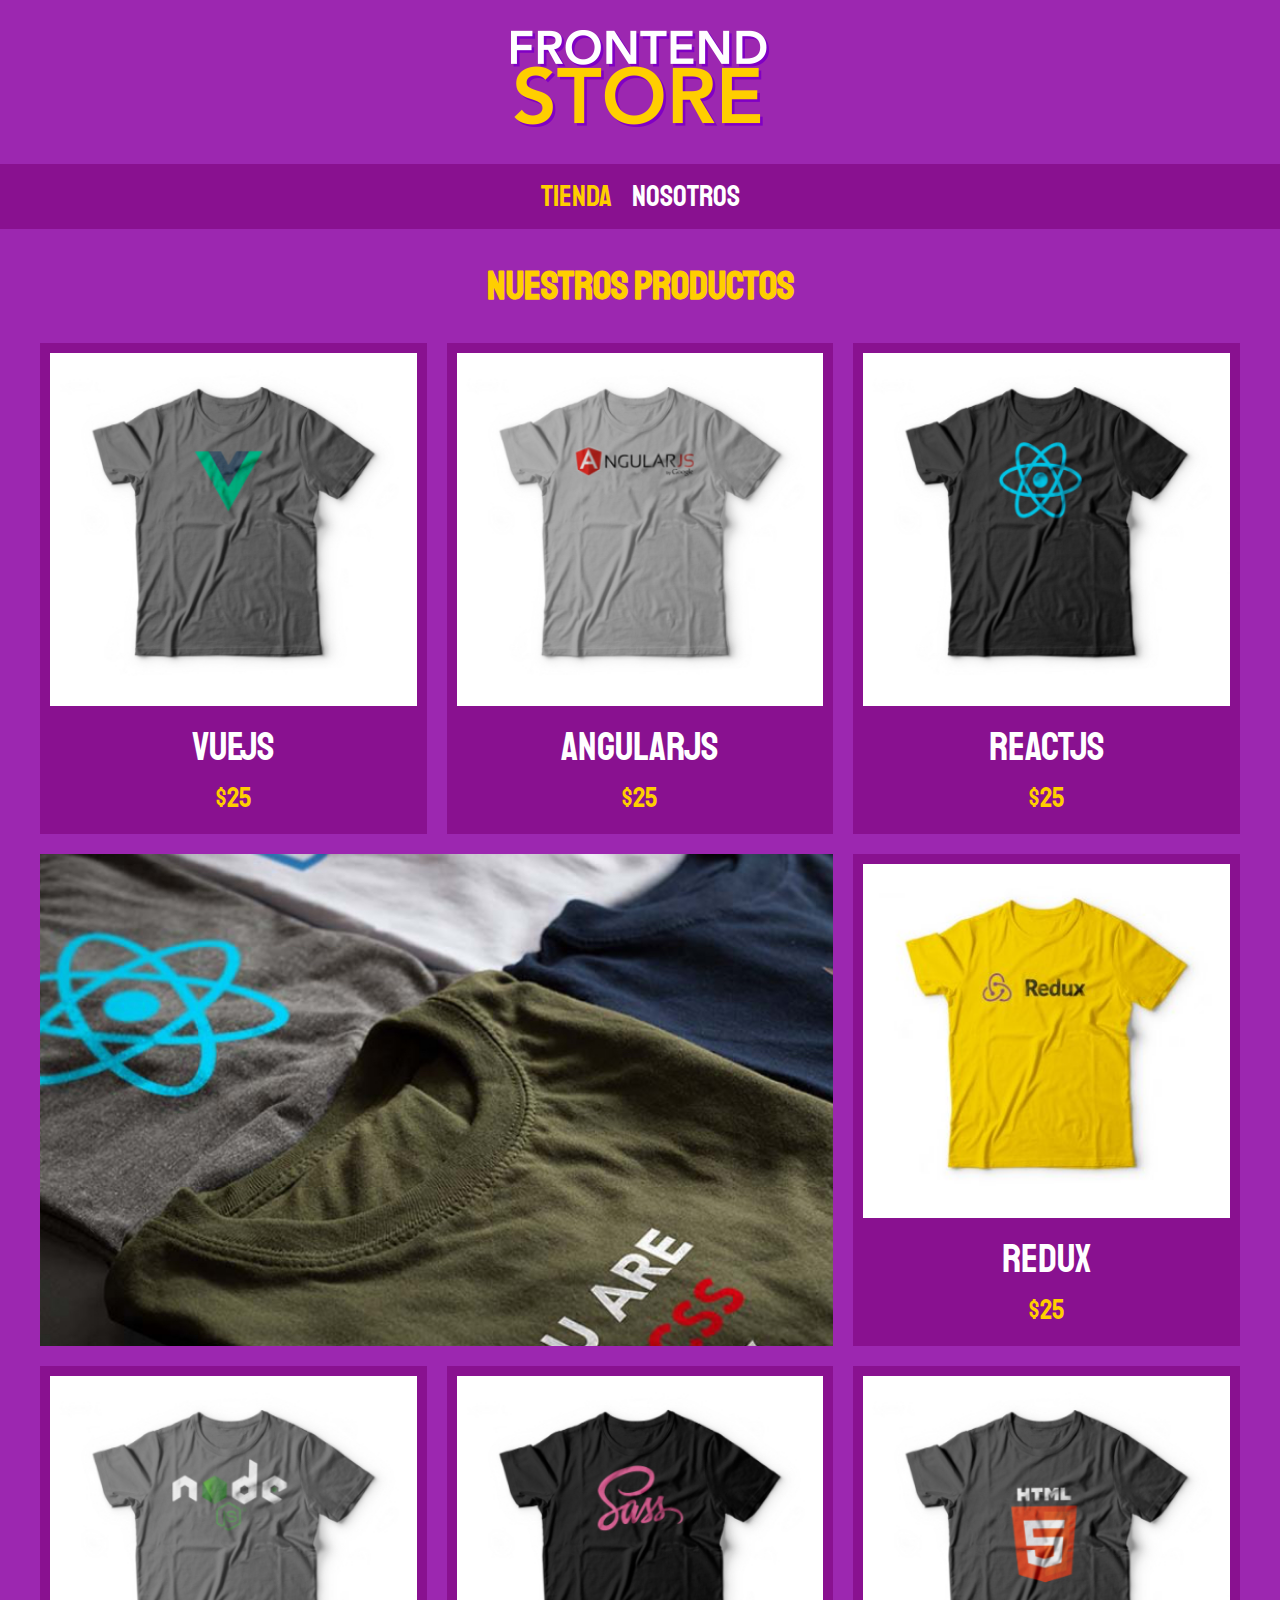
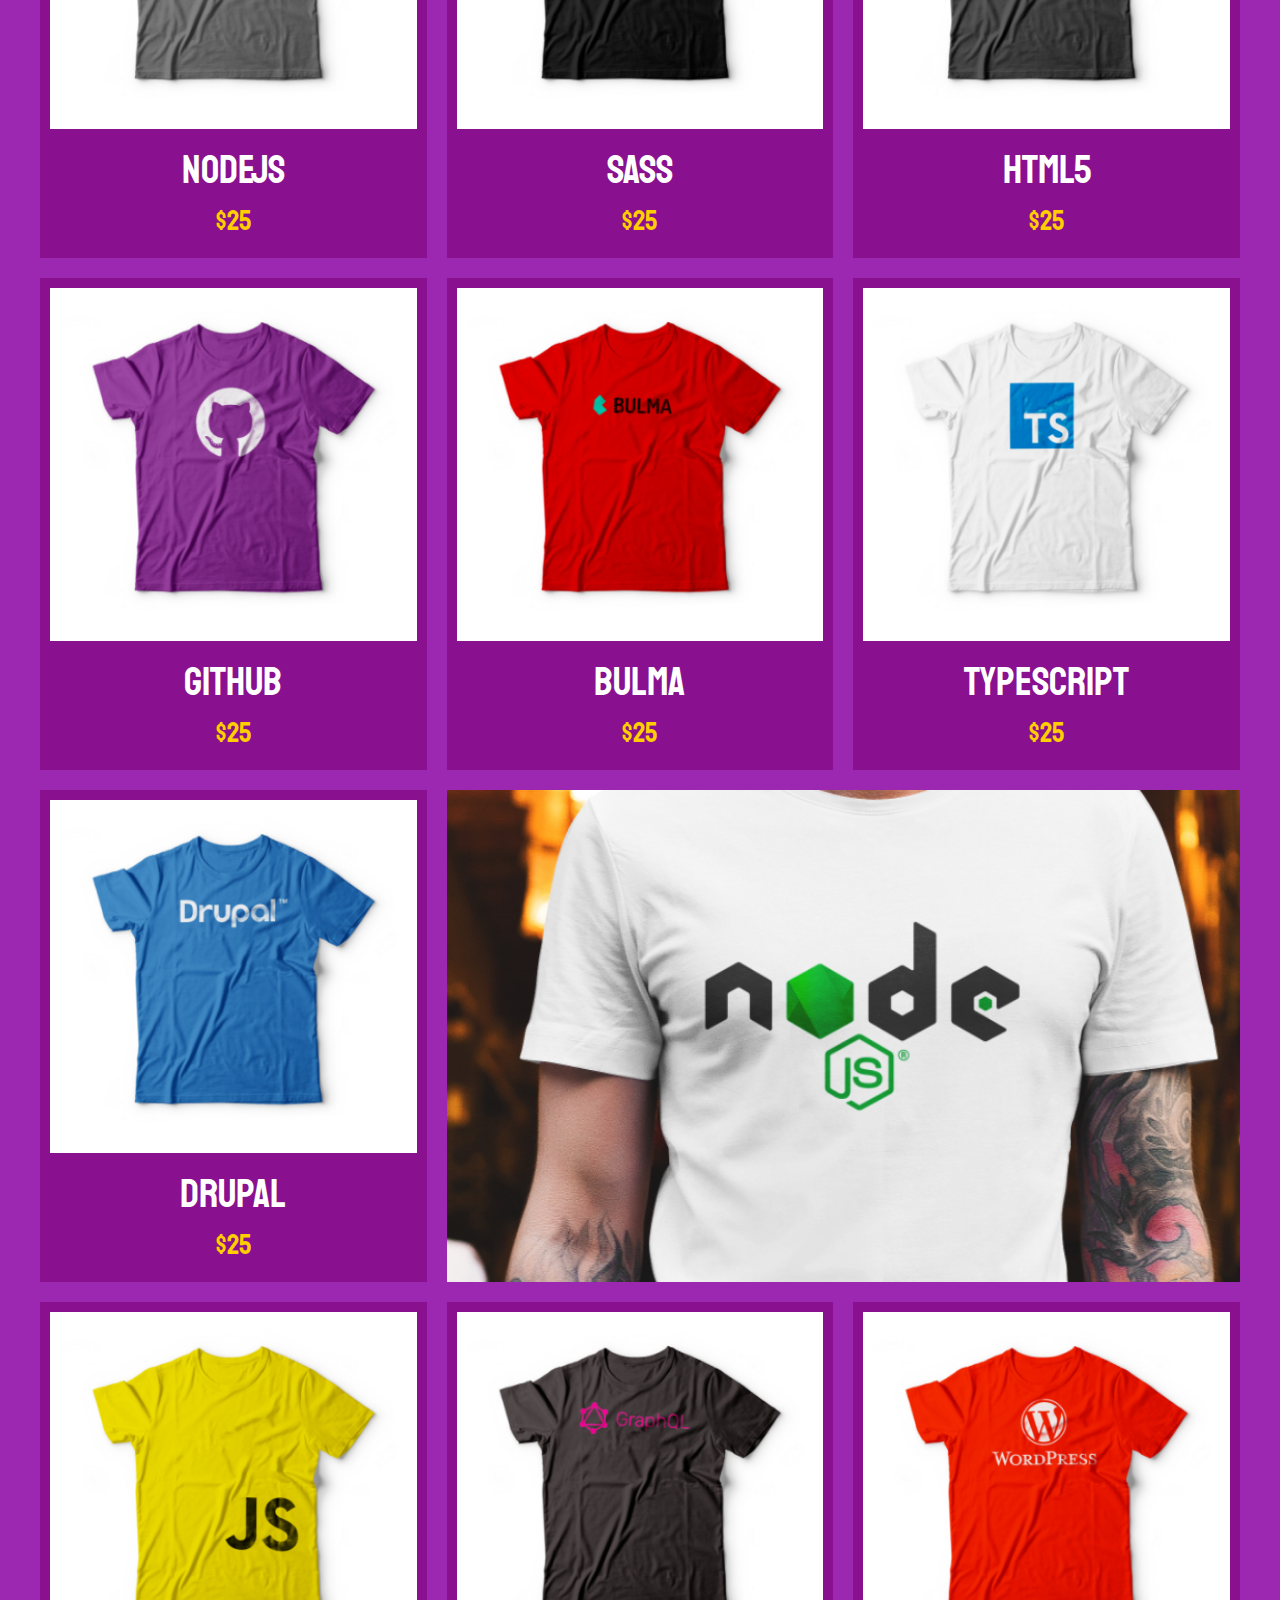
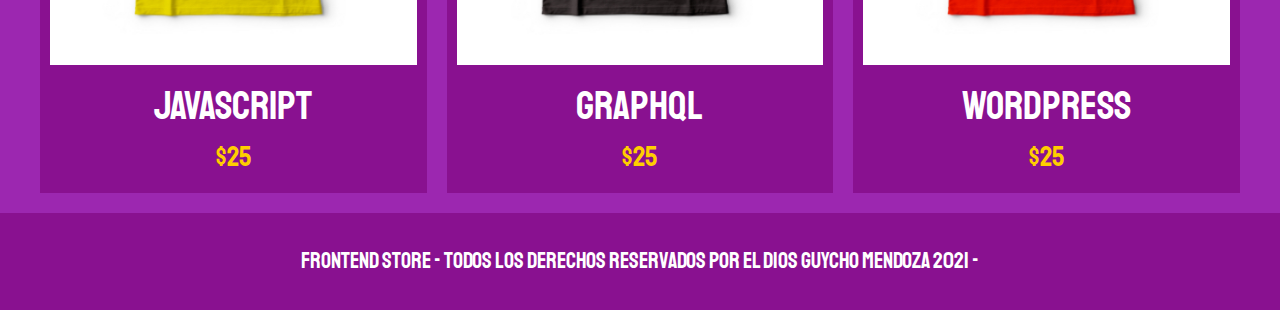
<file: index.html>
<!DOCTYPE html>
<html lang="en">
<head>
    <meta charset="UTF-8">
    <meta http-equiv="X-UA-Compatible" content="IE=edge">
    <meta name="viewport" content="width=device-width, initial-scale=1.0">
    <title>Frontend Store</title>
    <link rel="stylesheet" href="./css/normalize.css">
    <link rel="preconnect" href="https://fonts.googleapis.com">
<link rel="preconnect" href="https://fonts.gstatic.com" crossorigin>
<link href="https://fonts.googleapis.com/css2?family=Staatliches&display=swap" rel="stylesheet">
    <link rel="stylesheet" href="./css/style.css">
</head>
<body>
    <header class="header">
        <a href="index.html">
            <img class="header__logo" src="./FrontEndStore_inicio/img/logo.png" alt="Logo Frontend Store">
        </a>
    </header>

    <nav class="navegacion">
        <a class="navegacion__enlace navegacion__enlace--activo" href="index.html">TIENDA</a>
        <a class="navegacion__enlace" href="nosotros.html">NOSOTROS</a>
    </nav>

    <main class="contenedor">
        <h1>Nuestros Productos</h1>

        <div class="grid">
            <div class="producto">
                <a href="producto.html">
                    <img class="producto__img" src="./FrontEndStore_inicio/img/1.jpg" alt="Imagen camisa">
                    <div class="producto__info">
                        <p class="producto__name">VueJs</p>
                        <p class="producto__price">$25</p>
                    </div>
                </a>
            </div> <!--.producto-->
            <div class="producto">
                <a href="producto.html">
                    <img class="producto__img" src="./FrontEndStore_inicio/img/2.jpg" alt="Imagen camisa">
                    <div class="producto__info">
                        <p class="producto__name">AngularJs</p>
                        <p class="producto__price">$25</p>
                    </div>
                </a>
            </div> <!--.producto-->
            <div class="producto">
                <a href="producto.html">
                    <img class="producto__img" src="./FrontEndStore_inicio/img/3.jpg" alt="Imagen camisa">
                    <div class="producto__info">
                        <p class="producto__name">ReactJs</p>
                        <p class="producto__price">$25</p>
                    </div>
                </a>
            </div> <!--.producto-->
            <div class="producto">
                <a href="producto.html">
                    <img class="producto__img" src="./FrontEndStore_inicio/img/4.jpg" alt="Imagen camisa">
                    <div class="producto__info">
                        <p class="producto__name">Redux</p>
                        <p class="producto__price">$25</p>
                    </div>
                </a>
            </div> <!--.producto-->
            <div class="producto">
                <a href="producto.html">
                    <img class="producto__img" src="./FrontEndStore_inicio/img/5.jpg" alt="Imagen camisa">
                    <div class="producto__info">
                        <p class="producto__name">NodeJs</p>
                        <p class="producto__price">$25</p>
                    </div>
                </a>
            </div> <!--.producto-->
            <div class="producto">
                <a href="producto.html">
                    <img class="producto__img" src="./FrontEndStore_inicio/img/6.jpg" alt="Imagen camisa">
                    <div class="producto__info">
                        <p class="producto__name">SASS</p>
                        <p class="producto__price">$25</p>
                    </div>
                </a>
            </div> <!--.producto-->
            <div class="producto">
                <a href="producto.html">
                    <img class="producto__img" src="./FrontEndStore_inicio/img/7.jpg" alt="Imagen camisa">
                    <div class="producto__info">
                        <p class="producto__name">HTML5</p>
                        <p class="producto__price">$25</p>
                    </div>
                </a>
            </div> <!--.producto-->
            <div class="producto">
                <a href="producto.html">
                    <img class="producto__img" src="./FrontEndStore_inicio/img/8.jpg" alt="Imagen camisa">
                    <div class="producto__info">
                        <p class="producto__name">Github</p>
                        <p class="producto__price">$25</p>
                    </div>
                </a>
            </div> <!--.producto-->
            <div class="producto">
                <a href="producto.html">
                    <img class="producto__img" src="./FrontEndStore_inicio/img/9.jpg" alt="Imagen camisa">
                    <div class="producto__info">
                        <p class="producto__name">Bulma</p>
                        <p class="producto__price">$25</p>
                    </div>
                </a>
            </div> <!--.producto-->
            <div class="producto">
                <a href="producto.html">
                    <img class="producto__img" src="./FrontEndStore_inicio/img/10.jpg" alt="Imagen camisa">
                    <div class="producto__info">
                        <p class="producto__name">TypeScript</p>
                        <p class="producto__price">$25</p>
                    </div>
                </a>
            </div> <!--.producto-->
            <div class="producto">
                <a href="producto.html">
                    <img class="producto__img" src="./FrontEndStore_inicio/img/11.jpg" alt="Imagen camisa">
                    <div class="producto__info">
                        <p class="producto__name">Drupal</p>
                        <p class="producto__price">$25</p>
                    </div>
                </a>
            </div> <!--.producto-->
            <div class="producto">
                <a href="producto.html">
                    <img class="producto__img" src="./FrontEndStore_inicio/img/12.jpg" alt="Imagen camisa">
                    <div class="producto__info">
                        <p class="producto__name">Javascript</p>
                        <p class="producto__price">$25</p>
                    </div>
                </a>
            </div> <!--.producto-->
            <div class="producto">
                <a href="producto.html">
                    <img class="producto__img" src="./FrontEndStore_inicio/img/13.jpg" alt="Imagen camisa">
                    <div class="producto__info">
                        <p class="producto__name">GraphQL</p>
                        <p class="producto__price">$25</p>
                    </div>
                </a>
            </div> <!--.producto-->
            <div class="producto">
                <a href="producto.html">
                    <img class="producto__img" src="./FrontEndStore_inicio/img/14.jpg" alt="Imagen camisa">
                    <div class="producto__info">
                        <p class="producto__name">Wordpress</p>
                        <p class="producto__price">$25</p>
                    </div>
                </a>
            </div> <!--.producto-->

            <div class="grafico grafico--camisas"></div>
            <div class="grafico grafico--node">

            </div>

        </div>
    </main>

    <footer class="footer">
        <p class="footer__text">Frontend Store - Todos los derechos Reservados por el Dios Guycho Mendoza 2021 -</p>
    </footer>
</body>
</html>
</file>
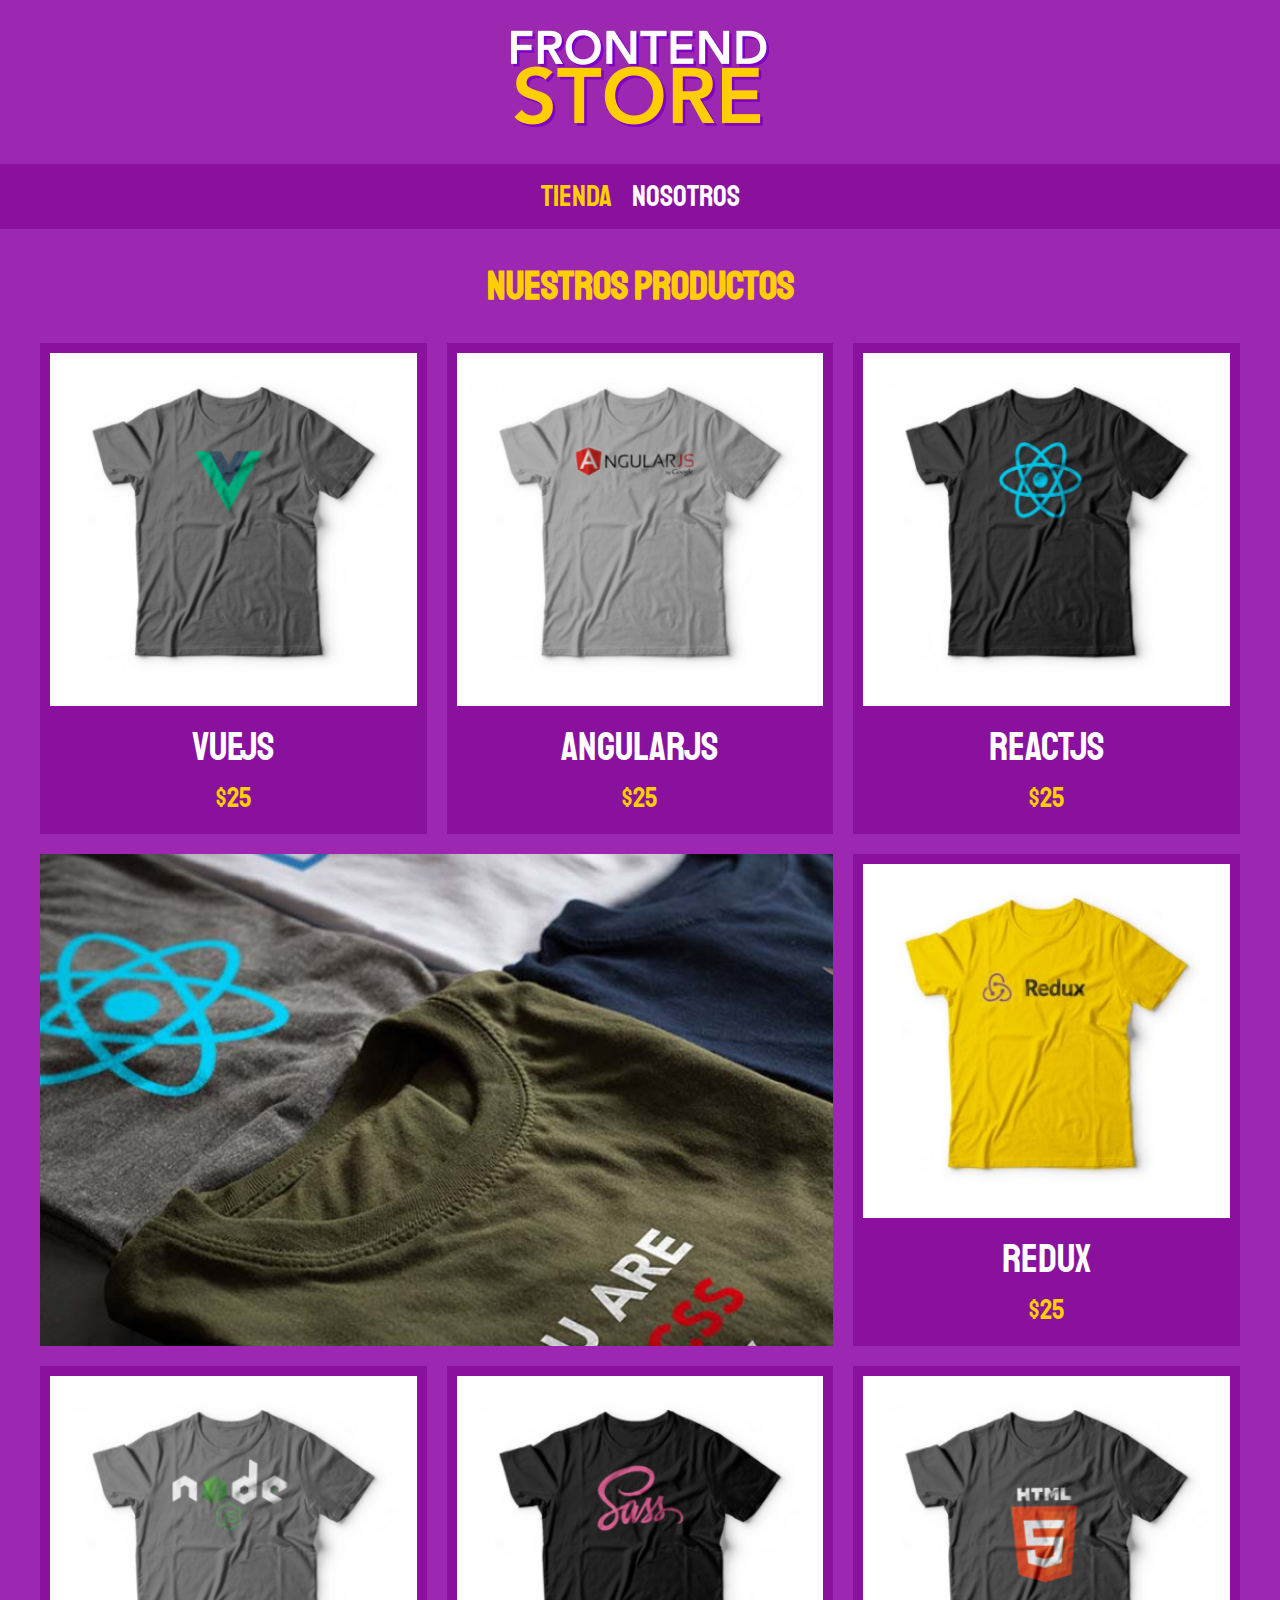
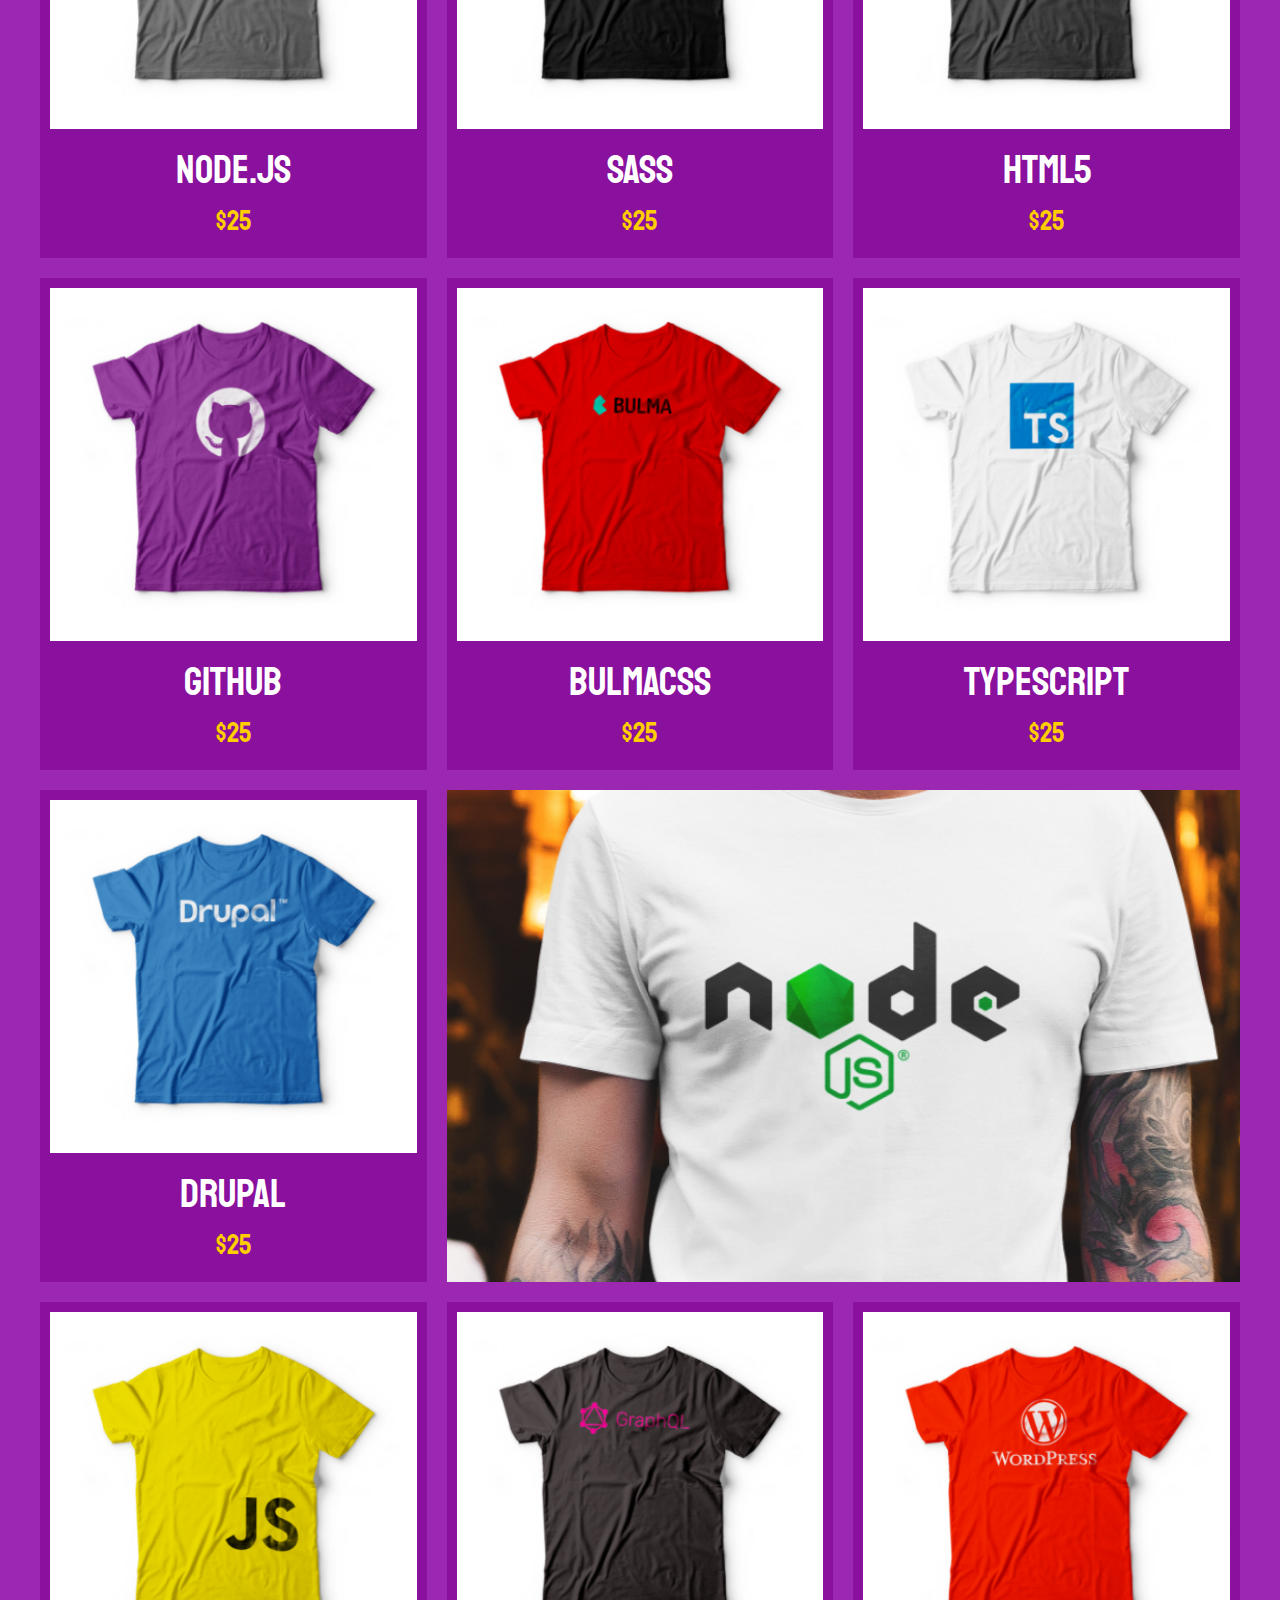
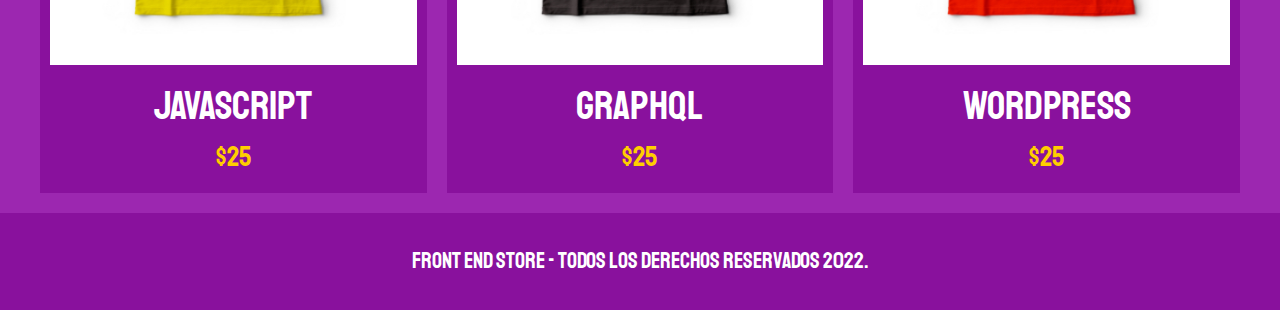
<file: FrontEndStore_fin/index.html>
<!DOCTYPE html>
<html lang="en">
<head>
    <meta charset="UTF-8">
    <meta name="viewport" content="width=device-width, initial-scale=1.0">
    <title>FrontEnd Store</title>
    <link rel="stylesheet" href="css/normalize.css">
    <link href="https://fonts.googleapis.com/css2?family=Staatliches&display=swap" rel="stylesheet">
    <link rel="stylesheet" href="css/style.css">
</head>
<body>
    <header class="header">
        <a href="index.html">
            <img class="header__logo" src="img/logo.png" alt="Logotipo">
        </a>
    </header>

    <nav class="navegacion">
        <a class="navegacion__enlace navegacion__enlace--activo" href="index.html">Tienda</a>
        <a class="navegacion__enlace" href="nosotros.html">Nosotros</a>
    </nav>

    <main class="contenedor">
        <h1>Nuestros Productos</h1>

        <div class="grid">
            <div class="producto">
                <a href="producto.html">
                    <img class="producto__imagen" src="img/1.jpg" alt="imagen camisa">
                    <div class="producto__informacion">
                        <p class="producto__nombre">VueJS</p>
                        <p class="producto__precio">$25</p>
                    </div>
                </a>
            </div>  <!--.producto-->
            <div class="producto">
                <a href="producto.html">
                    <img class="producto__imagen" src="img/2.jpg" alt="imagen camisa">
                    <div class="producto__informacion">
                        <p class="producto__nombre">AngularJS</p>
                        <p class="producto__precio">$25</p>
                    </div>
                </a>
            </div>  <!--.producto-->
            <div class="producto">
                <a href="producto.html">
                    <img class="producto__imagen" src="img/3.jpg" alt="imagen camisa">
                    <div class="producto__informacion">
                        <p class="producto__nombre">ReactJS</p>
                        <p class="producto__precio">$25</p>
                    </div>
                </a>
            </div>  <!--.producto-->
            <div class="producto">
                <a href="producto.html">
                    <img class="producto__imagen" src="img/4.jpg" alt="imagen camisa">
                    <div class="producto__informacion">
                        <p class="producto__nombre">Redux</p>
                        <p class="producto__precio">$25</p>
                    </div>
                </a>
            </div>  <!--.producto-->
            <div class="producto">
                <a href="producto.html">
                    <img class="producto__imagen" src="img/5.jpg" alt="imagen camisa">
                    <div class="producto__informacion">
                        <p class="producto__nombre">Node.js</p>
                        <p class="producto__precio">$25</p>
                    </div>
                </a>
            </div>  <!--.producto-->
            <div class="producto">
                <a href="producto.html">
                    <img class="producto__imagen" src="img/6.jpg" alt="imagen camisa">
                    <div class="producto__informacion">
                        <p class="producto__nombre">SASS</p>
                        <p class="producto__precio">$25</p>
                    </div>
                </a>
            </div>  <!--.producto-->
            <div class="producto">
                <a href="producto.html">
                    <img class="producto__imagen" src="img/7.jpg" alt="imagen camisa">
                    <div class="producto__informacion">
                        <p class="producto__nombre">HTML5</p>
                        <p class="producto__precio">$25</p>
                    </div>
                </a>
            </div>  <!--.producto-->
            <div class="producto">
                <a href="producto.html">
                    <img class="producto__imagen" src="img/8.jpg" alt="imagen camisa">
                    <div class="producto__informacion">
                        <p class="producto__nombre">Github</p>
                        <p class="producto__precio">$25</p>
                    </div>
                </a>
            </div>  <!--.producto-->
            <div class="producto">
                <a href="producto.html">
                    <img class="producto__imagen" src="img/9.jpg" alt="imagen camisa">
                    <div class="producto__informacion">
                        <p class="producto__nombre">BulmaCSS</p>
                        <p class="producto__precio">$25</p>
                    </div>
                </a>
            </div>  <!--.producto-->
            <div class="producto">
                <a href="producto.html">
                    <img class="producto__imagen" src="img/10.jpg" alt="imagen camisa">
                    <div class="producto__informacion">
                        <p class="producto__nombre">TypeScript</p>
                        <p class="producto__precio">$25</p>
                    </div>
                </a>
            </div>  <!--.producto-->
            <div class="producto">
                <a href="producto.html">
                    <img class="producto__imagen" src="img/11.jpg" alt="imagen camisa">
                    <div class="producto__informacion">
                        <p class="producto__nombre">Drupal</p>
                        <p class="producto__precio">$25</p>
                    </div>
                </a>
            </div>  <!--.producto-->
            <div class="producto">
                <a href="producto.html">
                    <img class="producto__imagen" src="img/12.jpg" alt="imagen camisa">
                    <div class="producto__informacion">
                        <p class="producto__nombre">JavaScript</p>
                        <p class="producto__precio">$25</p>
                    </div>
                </a>
            </div>  <!--.producto-->
            <div class="producto">
                <a href="producto.html">
                    <img class="producto__imagen" src="img/13.jpg" alt="imagen camisa">
                    <div class="producto__informacion">
                        <p class="producto__nombre">GraphQL</p>
                        <p class="producto__precio">$25</p>
                    </div>
                </a>
            </div>  <!--.producto-->
            <div class="producto">
                <a href="producto.html">
                    <img class="producto__imagen" src="img/14.jpg" alt="imagen camisa">
                    <div class="producto__informacion">
                        <p class="producto__nombre">WordPress</p>
                        <p class="producto__precio">$25</p>
                    </div>
                </a>
            </div>  <!--.producto-->

            <div class="grafico grafico--camisas"></div>
            <div class="grafico grafico--node"></div>
        </div>
    </main>

    <footer class="footer">
        <p class="footer__texto">Front End Store - Todos los derechos Reservados 2022.</p>
    </footer>
    
</body>
</html>
</file>
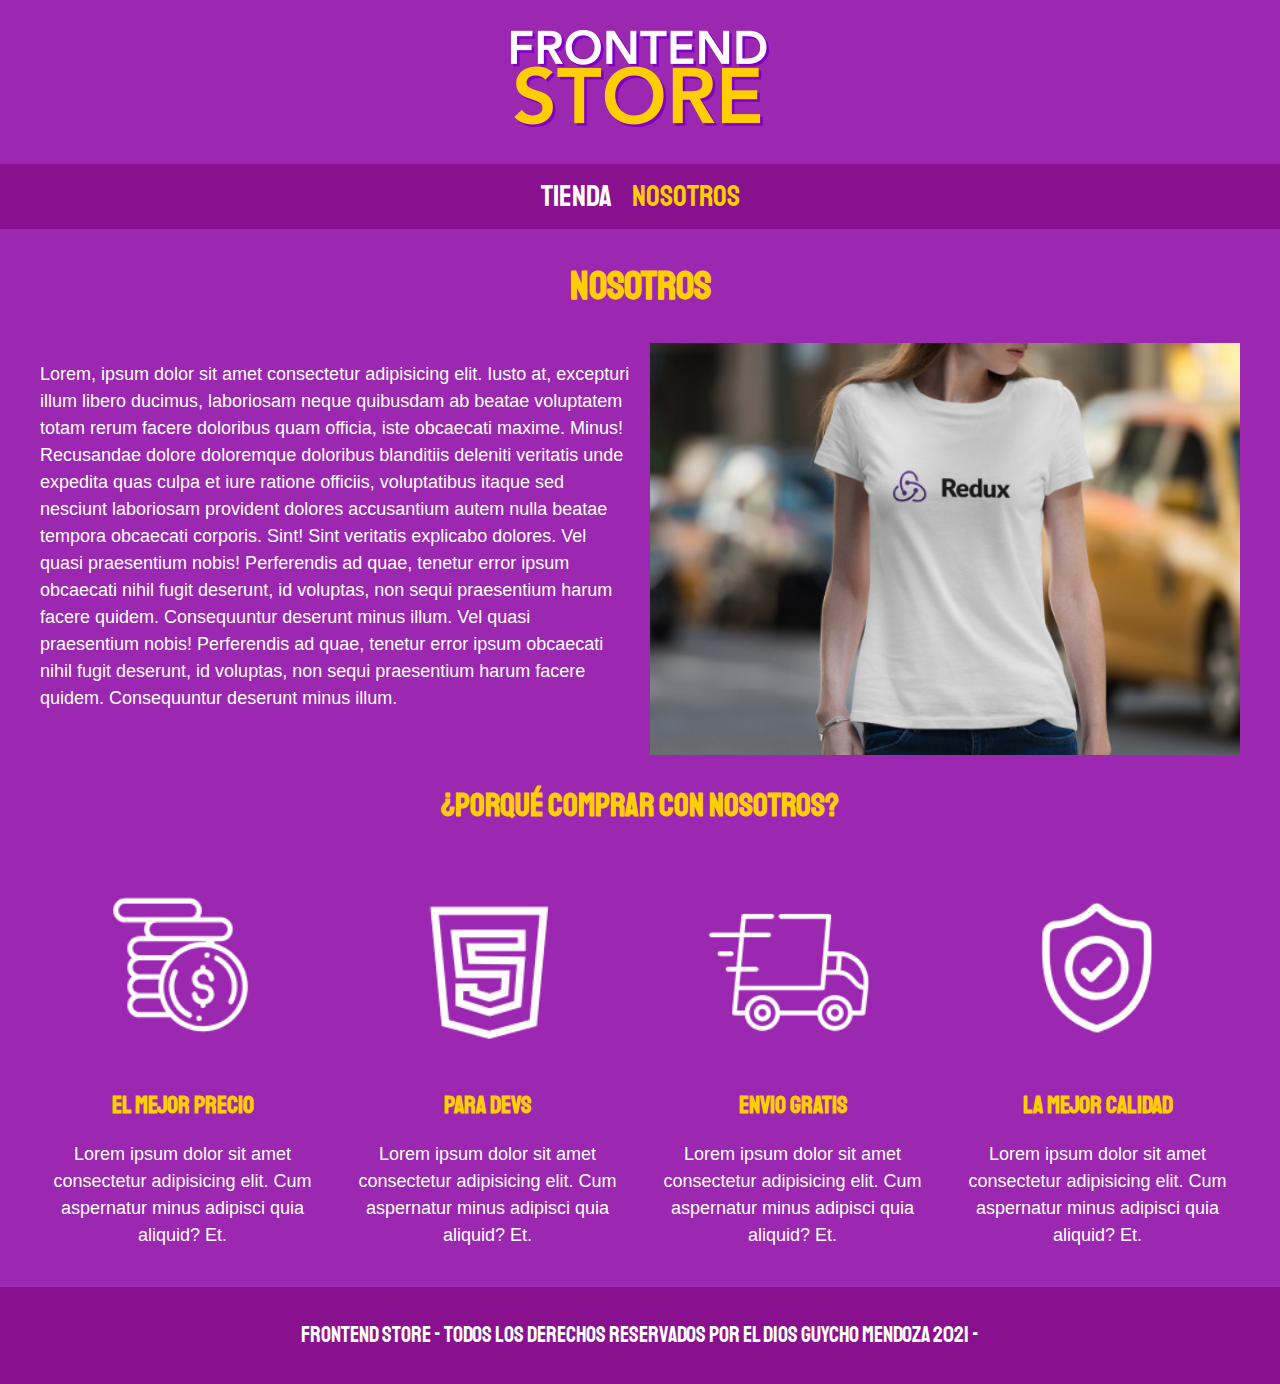
<file: nosotros.html>
<!DOCTYPE html>
<html lang="en">
<head>
    <meta charset="UTF-8">
    <meta http-equiv="X-UA-Compatible" content="IE=edge">
    <meta name="viewport" content="width=device-width, initial-scale=1.0">
    <title>Frontend Store</title>
    <link rel="stylesheet" href="./css/normalize.css">
    <link rel="preconnect" href="https://fonts.googleapis.com">
<link rel="preconnect" href="https://fonts.gstatic.com" crossorigin>
<link href="https://fonts.googleapis.com/css2?family=Staatliches&display=swap" rel="stylesheet">
    <link rel="stylesheet" href="./css/style.css">
</head>
<body>
    <header class="header">
        <a href="index.html">
            <img class="header__logo" src="./FrontEndStore_inicio/img/logo.png" alt="Logo Frontend Store">
        </a>
    </header>

    <nav class="navegacion">
        <a class="navegacion__enlace" href="index.html">TIENDA</a>
        <a class="navegacion__enlace navegacion__enlace--activo" href="nosotros.html">NOSOTROS</a>
    </nav>

    <main class="contenedor">
        <h1>Nosotros</h1>
        <div class="grid--nosotros">
            <div class="grid--nosotros__texto">
                <p>
                    Lorem, ipsum dolor sit amet consectetur adipisicing elit. Iusto at, excepturi illum libero ducimus, laboriosam neque quibusdam ab beatae voluptatem totam rerum facere doloribus quam officia, iste obcaecati maxime. Minus!
                Recusandae dolore doloremque doloribus blanditiis deleniti veritatis unde expedita quas culpa et iure ratione officiis, voluptatibus itaque sed nesciunt laboriosam provident dolores accusantium autem nulla beatae tempora obcaecati corporis. Sint!
                Sint veritatis explicabo dolores. 
                Vel quasi praesentium nobis! Perferendis ad quae, tenetur error ipsum obcaecati nihil fugit deserunt, id voluptas, non sequi praesentium harum facere quidem. Consequuntur deserunt minus illum.
                Vel quasi praesentium nobis! Perferendis ad quae, tenetur error ipsum obcaecati nihil fugit deserunt, id voluptas, non sequi praesentium harum facere quidem. Consequuntur deserunt minus illum.</p>
            </div>
            <img class="grid--nosotros__img" src="./FrontEndStore_inicio/img/nosotros.jpg" alt="">
        </div>
    </main>

    <section class="contenedor comprar">
        <h2 class="comprar__titulo">¿Porqué comprar con nosotros?</h2>

        <div class="bloques">
            <div class="bloque">
                <img class="bloque__img" src="./FrontEndStore_inicio/img/icono_1.png" alt="porque comprar">
                <h3 class="bloque__titulo">El mejor precio</h3>
                <p>Lorem ipsum dolor sit amet consectetur adipisicing elit. Cum aspernatur minus adipisci quia aliquid? Et.</p>
            </div> <!--.bloque-->
            <div class="bloque">
                <img class="bloque__img" src="./FrontEndStore_inicio/img/icono_2.png" alt="porque comprar">
                <h3 class="bloque__titulo">Para Devs</h3>
                <p>Lorem ipsum dolor sit amet consectetur adipisicing elit. Cum aspernatur minus adipisci quia aliquid? Et.</p>
            </div> <!--.bloque--><div class="bloque">
                <img class="bloque__img" src="./FrontEndStore_inicio/img/icono_3.png" alt="porque comprar">
                <h3 class="bloque__titulo">Envio gratis</h3>
                <p>Lorem ipsum dolor sit amet consectetur adipisicing elit. Cum aspernatur minus adipisci quia aliquid? Et.</p>
            </div> <!--.bloque--><div class="bloque">
                <img  class="bloque__img" src="./FrontEndStore_inicio/img/icono_4.png" alt="porque comprar">
                <h3 class="bloque__titulo">La mejor calidad</h3>
                <p>Lorem ipsum dolor sit amet consectetur adipisicing elit. Cum aspernatur minus adipisci quia aliquid? Et.</p>
            </div> <!--.bloque-->
        </div><!--.bloques-->
    </section>

    <footer class="footer">
        <p class="footer__text">Frontend Store - Todos los derechos Reservados por el Dios Guycho Mendoza 2021 -</p>
    </footer>
</body>
</html>
</file>
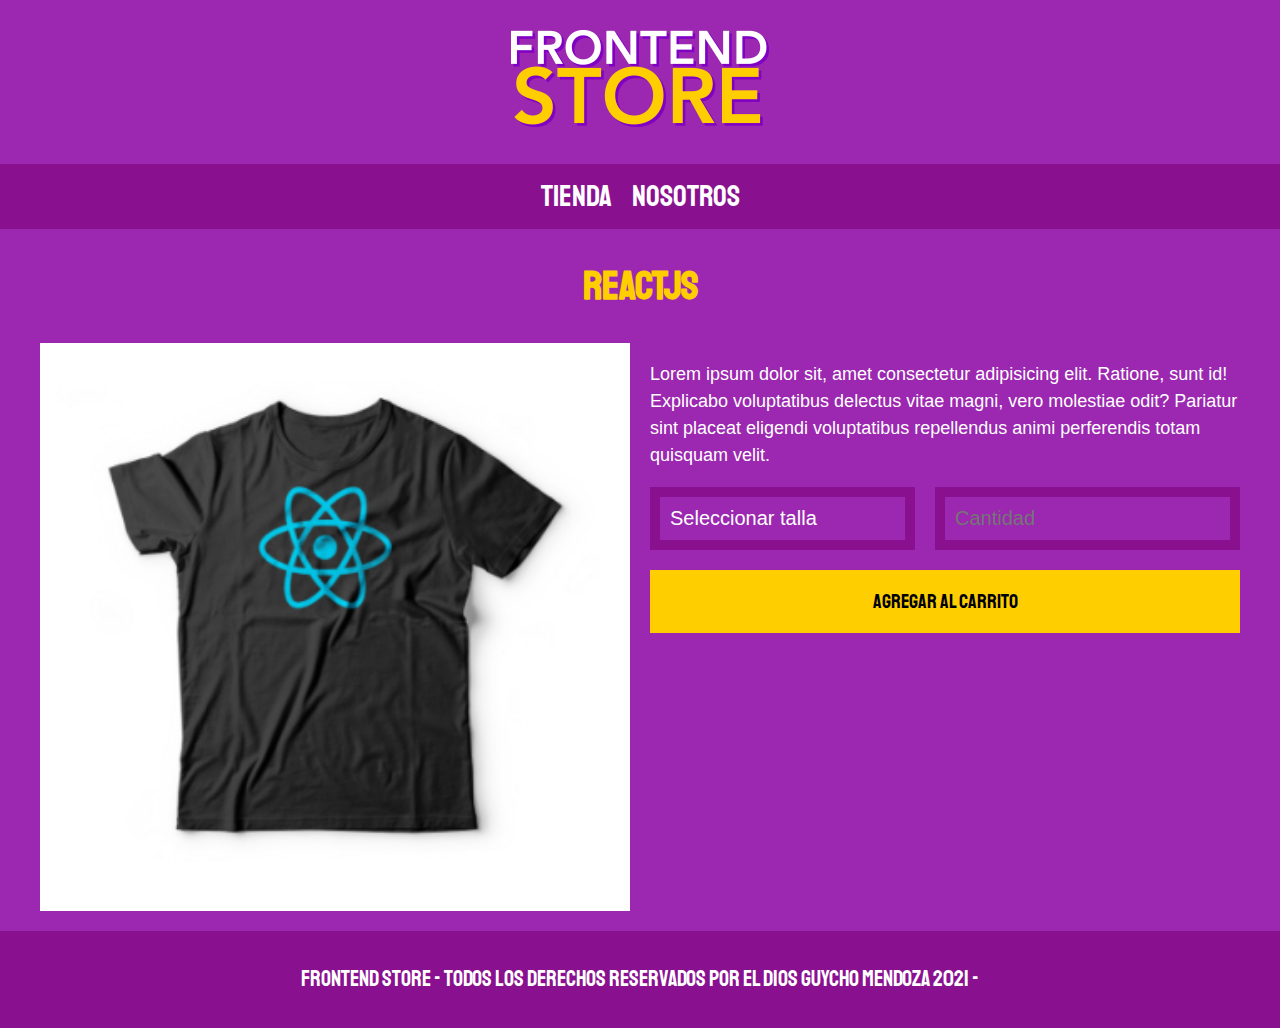
<file: producto.html>
<!DOCTYPE html>
<html lang="en">
<head>
    <meta charset="UTF-8">
    <meta http-equiv="X-UA-Compatible" content="IE=edge">
    <meta name="viewport" content="width=device-width, initial-scale=1.0">
    <title>Frontend Store</title>
    <link rel="stylesheet" href="./css/normalize.css">
    <link rel="preconnect" href="https://fonts.googleapis.com">
<link rel="preconnect" href="https://fonts.gstatic.com" crossorigin>
<link href="https://fonts.googleapis.com/css2?family=Staatliches&display=swap" rel="stylesheet">
    <link rel="stylesheet" href="./css/style.css">
</head>
<body>
    <header class="header">
        <a href="index.html">
            <img class="header__logo" src="./FrontEndStore_inicio/img/logo.png" alt="Logo Frontend Store">
        </a>
    </header>

    <nav class="navegacion">
        <a class="navegacion__enlace" href="index.html">TIENDA</a>
        <a class="navegacion__enlace" href="nosotros.html">NOSOTROS</a>
    </nav>

    <main class="contenedor">
        <h1>ReactJs</h1>
        <div class="camisa">
            <img class="camisa__img" src="./FrontEndStore_inicio/img/3.jpg" alt="">

            <div class="camisa__contenido">
                <p>Lorem ipsum dolor sit, amet consectetur adipisicing elit. Ratione, sunt id! Explicabo voluptatibus delectus vitae magni, vero molestiae odit? Pariatur sint placeat eligendi voluptatibus repellendus animi perferendis totam quisquam velit.</p>

                <form class="formulario">
                    <select class="formulario__campo" name="" id="">
                        <option disabled selected value="" >Seleccionar talla</option>
                        <option value="">Chica</option>
                        <option value="">Mediana</option>
                        <option value="">Grande</option>
                    </select>
                    <input class="formulario__campo" type="number" placeholder="Cantidad" min="1">
                    <input class="formulario__submit" type="submit" value="Agregar al carrito">
                </form>
            </div>
        </div>
    </main>

    <footer class="footer">
        <p class="footer__text">Frontend Store - Todos los derechos Reservados por el Dios Guycho Mendoza 2021 -</p>
    </footer>
</body>
</html>
</file>
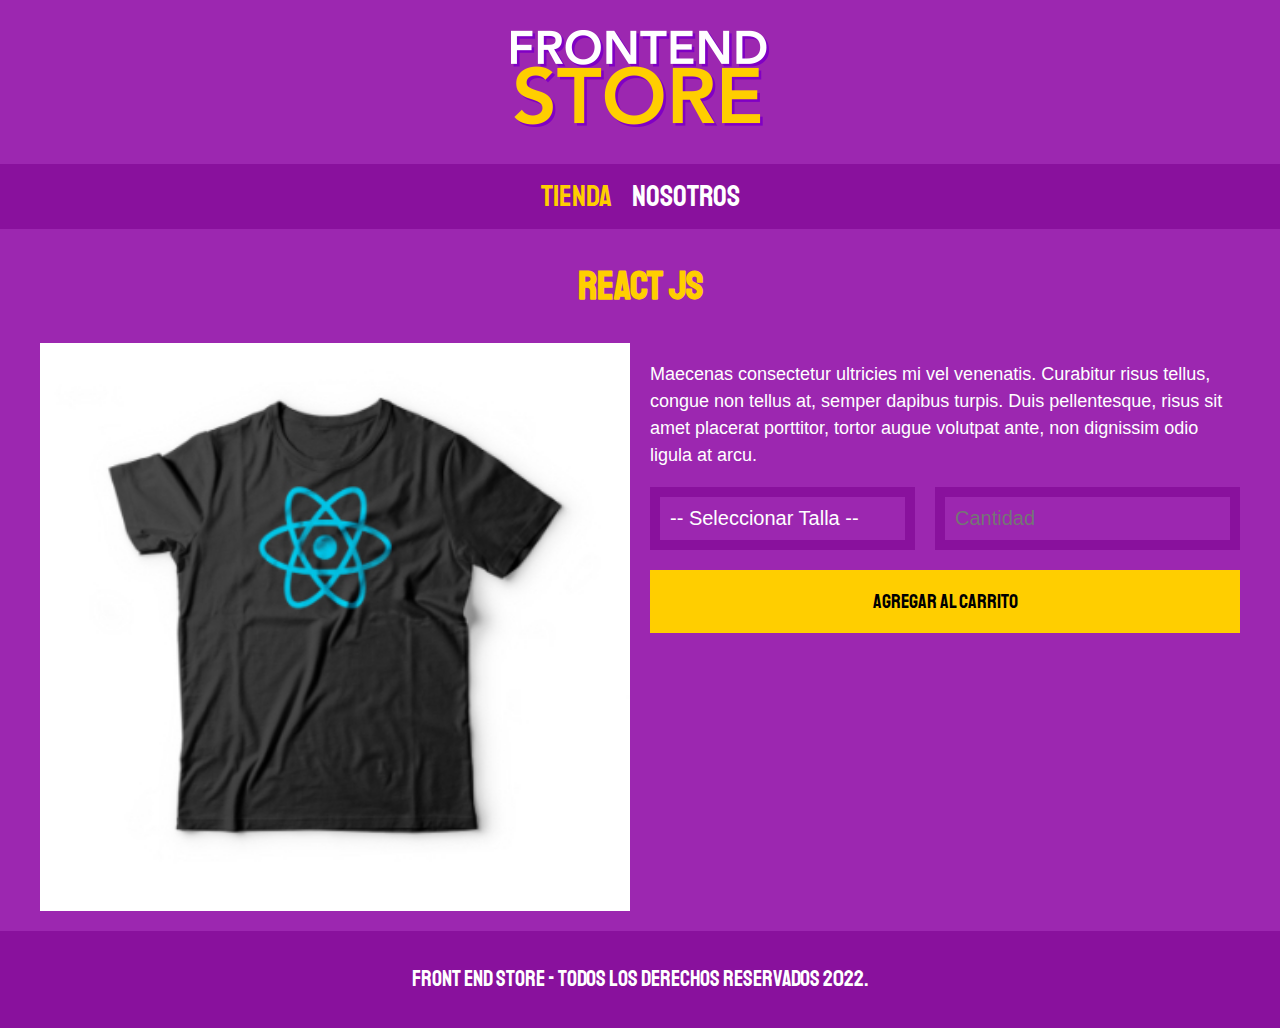
<file: FrontEndStore_fin/producto.html>
<!DOCTYPE html>
<html lang="en">
<head>
    <meta charset="UTF-8">
    <meta name="viewport" content="width=device-width, initial-scale=1.0">
    <title>FrontEnd Store</title>
    <link rel="stylesheet" href="css/normalize.css">
    <link href="https://fonts.googleapis.com/css2?family=Staatliches&display=swap" rel="stylesheet">
    <link rel="stylesheet" href="css/style.css">
</head>
<body>
    <header class="header">
        <a href="index.html">
            <img class="header__logo" src="img/logo.png" alt="Logotipo">
        </a>
    </header>

    <nav class="navegacion">
        <a class="navegacion__enlace navegacion__enlace--activo" href="index.html">Tienda</a>
        <a class="navegacion__enlace" href="nosotros.html">Nosotros</a>
    </nav>

    <main class="contenedor">
        <h1>React JS</h1>

        <div class="camisa">
            <img class="camisa__imagen" src="img/3.jpg" alt="Imagen del Producto">

            <div class="camisa__contenido">
                <p>Maecenas consectetur ultricies mi vel venenatis. Curabitur risus tellus, congue non tellus at, semper dapibus turpis. Duis pellentesque, risus sit amet placerat porttitor, tortor augue volutpat ante, non dignissim odio ligula at arcu.</p>

                <form class="formulario">
                    <select class="formulario__campo">
                        <option disabled selected>-- Seleccionar Talla --</option>
                        <option>Chica</option>
                        <option>Mediana</option>
                        <option>Grande</option>
                    </select>
                    <input class="formulario__campo" type="number" placeholder="Cantidad" min="1">
                    <input class="formulario__submit" type="submit" value="Agregar al Carrito">
                </form>
            </div>
        </div>
    </main>

    <footer class="footer">
        <p class="footer__texto">Front End Store - Todos los derechos Reservados 2022.</p>
    </footer>
    
</body>
</html>
</file>
<file: css/style.css>
:root {
    --primario: #9c27b0;
    --primarioOscuro: #891190;
    --secundario: #FFCE00;
    --secundarioOscuro: rgb(233, 287, 2);
    --blanco: #FFF;
    --negro: #000;

    --primaryFont: 'Staatliches', cursive;
}
html{
    box-sizing: border-box;
    font-size: 62.5%;

}
*, *:before, *:after {
    box-sizing: inherit;
}

/*Globales*/

body {
    background-color: var(--primario);
    font-size: 1.6rem;
    line-height: 1.5;
    min-width: 360px;
}

p {
    font-size: 1.8rem;
    font-family: Arial, Helvetica, sans-serif;
    color: var(--blanco);
}
a {
    text-decoration: none;
}
img {
    width: 100%;
}
.contenedor {
    max-width: 120rem;
    margin: 0 auto;
}
h1, h2, h3 {
    text-align: center;
    color: var(--secundario);
    font-family: var(--primaryFont);
}
h1 {
    font-size: 4rem;
}
h2 {
    font-size: 3.2rem;
}
h3 {
    font-size: 2.4rem;
}

/*Header*/
.header {
    display: flex;
    justify-content: center;
}
.header__logo {
    margin: 3rem 0;
}
/*footer*/
.footer {
    background-color: var(--primarioOscuro);
    padding: 1rem 0;
    margin-top: 2rem;
}
.footer__text {
    text-align: center;
    font-family: var(--primaryFont);
    font-size: 2.2rem;
}
/*navegacion*/
.navegacion {
    background-color: var(--primarioOscuro);
    padding: 1rem 0;
    display: flex;
    justify-content: center;
    /*gap: 2rem; /*separa los dos elementos forma nueva*/
}
.navegacion__enlace {
    font-family: var(--primaryFont);
    color: var(--blanco);
    font-size: 3rem;
    margin-right: 2rem;
}
.navegacion__enlace:last-of-type {
    margin-right: 0;
}
.navegacion__enlace--activo,
.navegacion__enlace:hover {
    color: var(--secundario);
}
/*Grid*/
.grid {
    display: grid;
    grid-template-columns: repeat(2, 1fr);
    /*column-gap: 2rem;
    row-gap: 2rem;*/
    gap: 2rem;

}
@media (min-width: 768px) {
    .grid {
        display: grid;
        grid-template-columns: repeat(3, 1fr);
    }
}

/*Productos*/
.producto {
    background-color: var(--primarioOscuro);
    padding: 1rem;
}

.producto__name {
    font-size: 4rem;
}
.producto__price {
    font-size: 2.8rem;
    color: var(--secundario);
}
.producto__name,
.producto__price {
    font-family: var(--primaryFont);
    margin: 10px 0;
    text-align: center;
    line-height: 1.2;
}

/*graficos*/
.grafico {
    min-height: 30rem;
    background-repeat: no-repeat;
    background-size: cover;
    grid-column: 1 / 3;

}
.grafico--camisas {
    grid-row: 2 / 3;
    background-image: url(../FrontEndStore_inicio/img/grafico1.jpg);
}
.grafico--node {
    background-image: url(../FrontEndStore_inicio/img/grafico2.jpg);
    grid-row: 8 / 9;
}
@media (min-width: 768px) {
    .grafico--node {
        grid-row: 5 / 6;
        grid-column: 2 / 4;
    }
}

/*Nosotros*/
.grid--nosotros {
    display: grid;
    grid-template-rows: repeat(2, auto);
}
@media (min-width: 768px) {
    .grid--nosotros {
        grid-template-columns: repeat(2, 1fr);
        column-gap: 2rem;
    }
}

.grid--nosotros__texto {

}
.grid--nosotros__img {
    grid-row: 1/ 2;

}
@media (min-width: 768px) {
    .grid--nosotros__img {
        grid-column: 2/3;
    }
}
/*bloques*/

.bloques {
    display: grid;
    grid-template-columns: repeat(2, 1fr);
    gap: 2rem;
}
@media (min-width: 768px) {
    .bloques {
        grid-template-columns: repeat(4, 1fr);
    }
}
.bloque {
    text-align: center;
}
.bloque__titulo {
    margin: 0;
}

/*producto*/

@media (min-width: 768px) {
    .camisa {
    display:grid;
    grid-template-columns: repeat(2, 1fr);
    column-gap: 2rem;
    }
}
.formulario {
    display: grid;
    grid-template-columns: repeat(2, 1fr);
    gap: 2rem;
}
.formulario__campo {
    /*border-color: var(--primarioOscuro);
    border-width: 1rem;
    border-style: solid;*/
    border: 1rem solid var(--primarioOscuro);
    background-color: transparent;
    color: var(--blanco);
    font-size: 2rem;
    font-family: Arial, Helvetica, sans-serif;
    padding: 1rem;
    appearance: none; /*quita la fleca del selector*/

}
.formulario__submit {
    background-color: var(--secundario);
    border: none;
    font-size: 2rem;
    font-family: var(--primaryFont);
    padding: 2rem;
    transition: background-color .3s ease;
    grid-column: 1/3;
}
.formulario__submit:hover {
    cursor: pointer;
    background-color: var(--secundarioOscuro);
}
</file>
<file: FrontEndStore_fin/css/style.css>
:root {
    --primario: #9C27B0;
    --primarioOscuro: #89119D;
    --secundario: #FFCE00;
    --secundarioOscuro: rgb(233, 187, 2);
    --blanco: #FFF;
    --negro: #000;

    --fuentePrincipal: 'Staatliches', cursive;
}

html {
    box-sizing: border-box;
    font-size: 62.5%; 
}

*, *:before, *:after {
    box-sizing: inherit;
}

/** Globales **/
body {
    background-color: var(--primario);
    font-size: 1.6rem;
    line-height: 1.5;
}
p {
    font-size: 1.8rem;
    font-family: Arial, Helvetica, sans-serif;
    color: var(--blanco);
}
a {
    text-decoration: none;
}
img {
    width: 100%;
}
.contenedor {
    max-width: 120rem;
    margin: 0 auto;
}
h1, h2, h3 {
    text-align: center;
    color: var(--secundario);
    font-family: var(--fuentePrincipal);
}
h1 {
    font-size: 4rem;
}
h2 {
    font-size: 3.2rem;
}
h3 {
    font-size: 2.4rem;
}

/** Header **/
.header {
    display: flex;
    justify-content: center;
}
.header__logo {
    margin: 3rem 0;
}
/** Footer **/
.footer {
    background-color: var(--primarioOscuro);
    padding: 1rem 0;
    margin-top: 2rem;
}
.footer__texto {
    font-family: var(--fuentePrincipal);
    text-align: center;
    font-size: 2.2rem;
}
/** Navegacion **/
.navegacion {
    background-color: var(--primarioOscuro);
    padding: 1rem 0;
    display: flex;
    justify-content: center;
    gap: 2rem; 
}
.navegacion__enlace {
    font-family: var(--fuentePrincipal);
    color: var(--blanco);
    font-size: 3rem;
}
.navegacion__enlace--activo,
.navegacion__enlace:hover {
    color: var(--secundario);
}

/** Grid **/
.grid {
    display: grid;
    grid-template-columns: repeat(2, 1fr);
    gap: 2rem;
}
@media (min-width: 768px) {
    .grid {
        grid-template-columns: repeat(3, 1fr);
    }
}

/** Productos **/
.producto {
    background-color: var(--primarioOscuro);
    padding: 1rem;
}

.producto__nombre {
    font-size: 4rem;
}
.producto__precio {
    font-size: 2.8rem;
    color: var(--secundario);
}
.producto__nombre,
.producto__precio {
    font-family: var(--fuentePrincipal);
    margin: 1rem 0;
    text-align: center;
    line-height: 1.2;
}

/** Graficos **/
.grafico {
    min-height: 30rem;
    background-repeat: no-repeat;
    background-size: cover;
    grid-column: 1 / 3;
}
.grafico--camisas {
    grid-row: 2 / 3;
    background-image: url(../img/grafico1.jpg);
}
.grafico--node {
    background-image: url(../img/grafico2.jpg);
    grid-row: 8 / 9;
}

@media (min-width: 768px) {
    .grafico--node {
        grid-row: 5 / 6;
        grid-column: 2 / 4;
    }
}

/** Nosotros **/
.nosotros {
    display: grid;
    grid-template-rows: repeat(2, auto);
}
@media (min-width: 768px) {
    .nosotros {
        grid-template-columns: repeat(2, 1fr);
        column-gap: 2rem;
    }
}
.nosotros__imagen {
    grid-row: 1 / 2;
}
@media (min-width: 768px) {
    .nosotros__imagen {
       grid-column: 2 / 3;
    }
}

/** Bloques **/
.bloques {
    display: grid;
    grid-template-columns: repeat(2, 1fr);
    gap: 2rem;
}
@media (min-width: 768px) {
    .bloques {
        grid-template-columns: repeat(4, 1fr);
    }
}

.bloque {
    text-align: center;
}

.bloque__titulo {
    margin: 0;
}

/** Pagina del Producto **/
@media (min-width: 768px) {
    .camisa {
        display: grid;
        grid-template-columns: repeat(2, 1fr);
        column-gap: 2rem;
    }
}

.formulario {
    display: grid;
    grid-template-columns: repeat(2, 1fr);
    gap: 2rem;
}
.formulario__campo {
   border: 1rem solid var(--primarioOscuro);
   background-color: transparent;
   color: var(--blanco);
   font-size: 2rem;
   font-family: Arial, Helvetica, sans-serif;
   padding: 1rem;
   appearance: none;
}
.formulario__submit {
    background-color: var(--secundario);
    border: none;
    font-size: 2rem;
    font-family: var(--fuentePrincipal);
    padding: 2rem;
    transition: background-color .3s ease;
    grid-column: 1 / 3;
}
.formulario__submit:hover {
    cursor: pointer;
    background-color: var(--secundarioOscuro);
}
</file>
